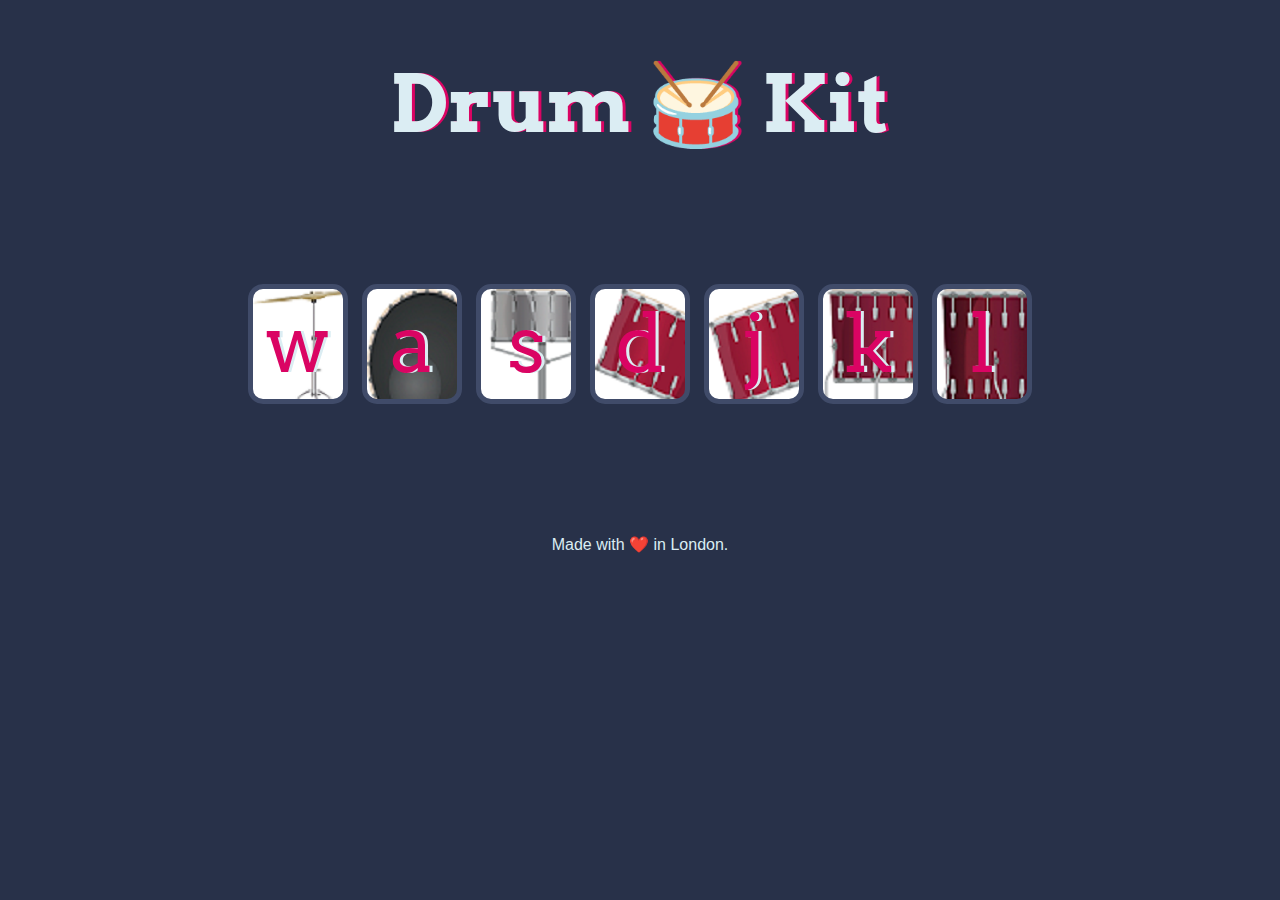
<file: Drum Kit Starting Files/index.html>
<!DOCTYPE html>
<html lang="en" dir="ltr">

<head>
  <meta charset="utf-8">
  <title>Drum Kit</title>
  <link rel="stylesheet" href="styles.css">
  <link href="https://fonts.googleapis.com/css?family=Arvo" rel="stylesheet">
</head>

<body>

  <h1 id="title">Drum 🥁 Kit</h1>
  <div class="set">

    <!-- <audio id="playy" src="sounds/tom-1.mp3"></audio> -->

    <button class="w drum">w</button>
    <button class="a drum">a</button>
    <button class="s drum">s</button>
    <button class="d drum">d</button>
    <button class="j drum">j</button>
    <button class="k drum">k</button>
    <button class="l drum">l</button>
    
  </div>


  <footer>
    Made with ❤️ in London.
  </footer>
  
  <script src="index.js"></script>
</body>

</html>
</file>
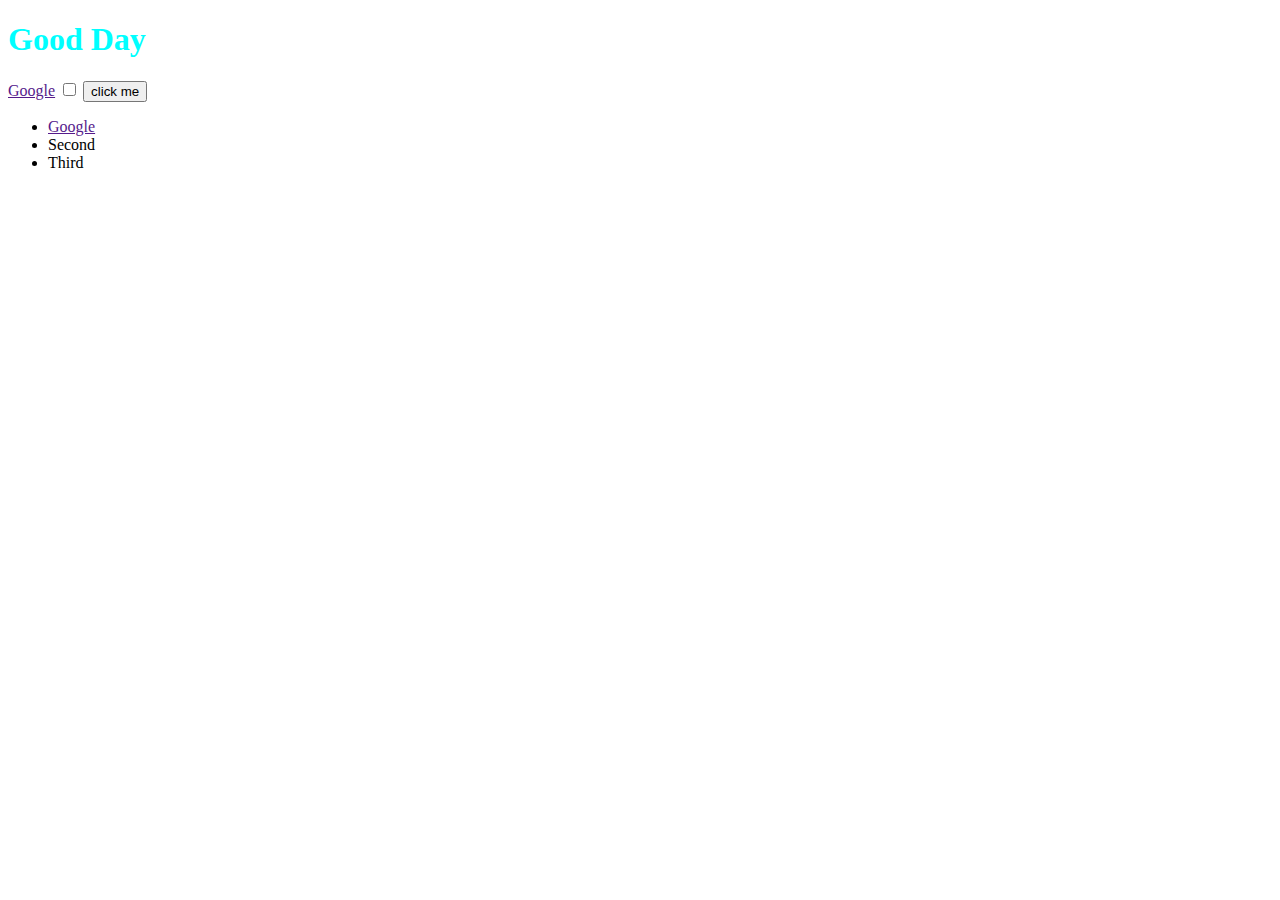
<file: Practises/index.html>
<!DOCTYPE html>
<html lang="en">
<head>
    <meta charset="UTF-8">
    <meta http-equiv="X-UA-Compatible" content="IE=edge">
    <meta name="viewport" content="width=device-width, initial-scale=1.0">
    <title>Document</title>
    <link rel="stylesheet" href="styles.css">
</head>
<body>
 <h1 id="title">Hello World</h1>
 <a href="">Google</a>
    
 <input type="checkbox">

 <button class="btn" style=":active: color: green;">click me</button>

 <ul id="list">
     <li class="item"> <a href="">Google</a></li>
     <li class="item">Second</li>
     <li class="item">Third</li>
    </ul>


<script src="index.js"></script>
</body>
</html>
</file>
<file: Drum Kit Starting Files/styles.css>
body {
  text-align: center;
  background-color: #283149;
}

h1 {
  font-size: 5rem;
  color: #DBEDF3;
  font-family: "Arvo", cursive;
  text-shadow: 3px 0 #DA0463;

}

.pressed {
  opacity: 0.5;
  box-shadow: 0 3px 4px #DBEDF3;
}

footer {
  color: #DBEDF3;
  font-family: sans-serif;
}

.w {
background-image: url(images/crash.png);
}

.a {
  background-image: url(images/kick.png);
}

.s {
  background-image: url(images/snare.png);
}

.d {
  background-image: url(images/tom1.png);
}

.j {
  background-image: url(images/tom2.png);
}

.k {
  background-image: url(images/tom3.png);
}

.l {
  background-image: url(images/tom4.png);
}

.set {
  margin: 10% auto;
}

.drum {
  outline: none;
  border: 5px solid #404B69;
  font-size: 5rem;
  font-family: 'Arvo', cursive;
  /* line-height: 2; */
  font-weight: 400;
  color: #DA0463;
  text-shadow: 3px 0 #DBEDF3;
  border-radius: 15px;
  display: inline-block;
  width: 100px;
  height: 120px;
  text-align: center;
  margin: 5px;
  background-color: white;
}
</file>
<file: Practises/styles.css>
h1 {
     color: aqua;
}

.huge {
    font-size: 10rem;
}
</file>
